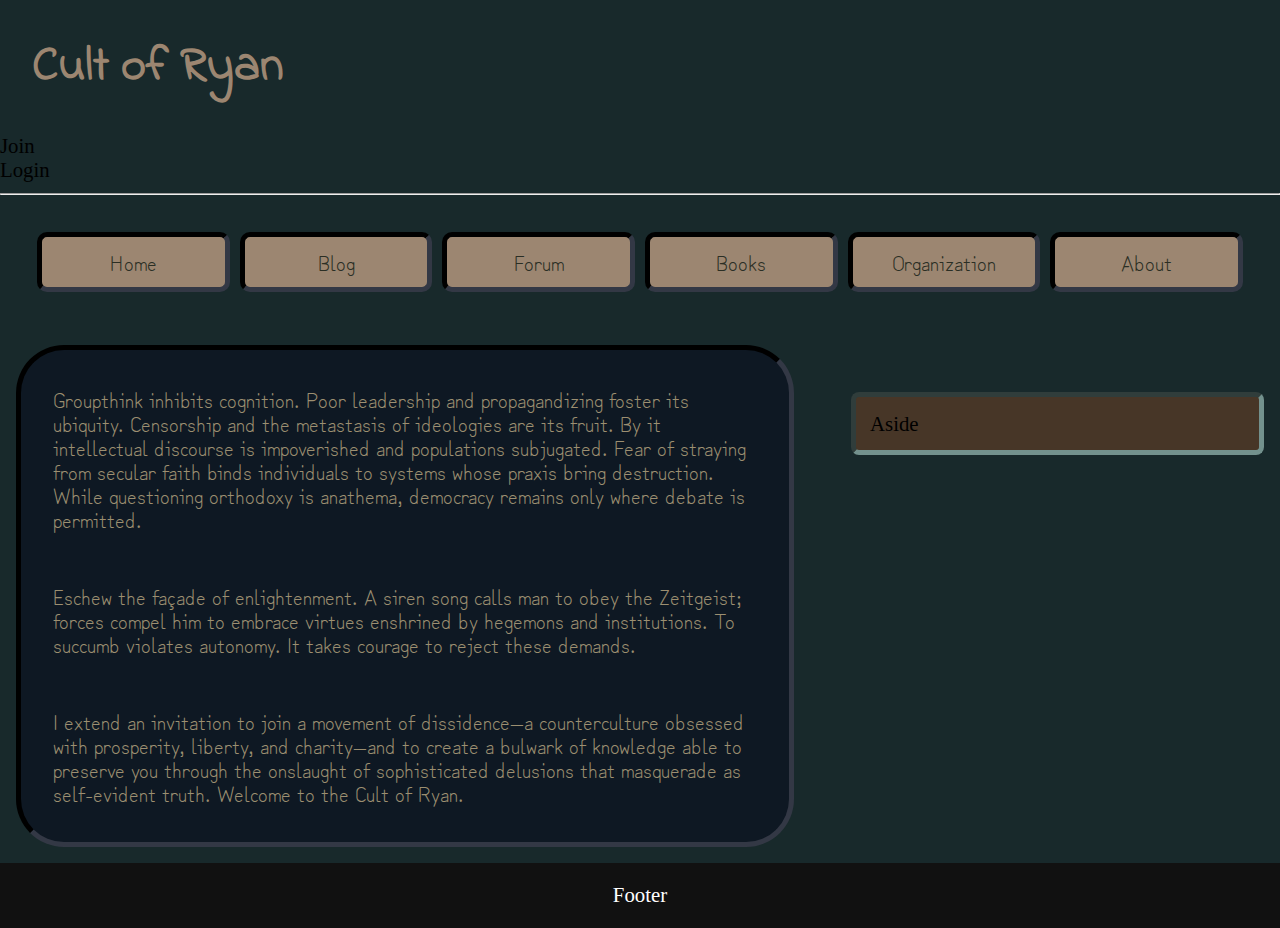
<file: index.html>
<!DOCTYPE html>

<html lang="en">

	<head>
		<meta charset="utf-8" />
		<meta name="author" content="Ryan Spooner" />
		<meta name="description" content="Author Website, BLOG, Forum" />
		<title>Cult of Ryan</title>
		
		<!-- Style Sheets -->
		<link rel="stylesheet" type="text/css" href="css/initial.css" />
	</head>

	<body>
		<header>
			<div class="banner">
				<h1><a href="index.html">Cult of Ryan</a></h1>
				<div id="login_section">
					<div id="join_button" class="login">Join</div>
					<div id="login_button" class="login">Login</div>
				</div>
			</div>
			<hr>
			<nav>
				<ul>
					<li><a href="index.html">Home</a></li>
					<li><a href="pages/blog.html">Blog</a></li>
					<li><a href="forum/index.php">Forum</a></li>
					<li><a href="pages/books.html">Books</a></li>
					<li><a href="pages/organization.html">Organization</a></li>
					<li><a href="pages/about.html">About</a></li>
				</ul>
			</nav>
		</header>

		<main>
			<section>
				<p>
					Groupthink inhibits cognition. Poor leadership and propagandizing foster its ubiquity. Censorship and the metastasis of ideologies are its fruit. By it intellectual discourse is impoverished and populations subjugated. Fear of straying from secular faith binds individuals to systems whose praxis bring destruction. While questioning orthodoxy is anathema, democracy remains only where debate is permitted.       
				</p>

				<p>
					Eschew the fa&ccedil;ade of enlightenment. A siren song calls man to obey the Zeitgeist; forces compel him to embrace virtues enshrined by hegemons and institutions. To succumb violates autonomy. It takes courage to reject these demands.
				</p>

				<p>
					I extend an invitation to join a movement of dissidence&#8212;a counterculture obsessed with prosperity, liberty, and charity&#8212;and to create a bulwark of knowledge able to preserve you through the onslaught of sophisticated delusions that masquerade as self-evident truth. Welcome to the Cult of Ryan.
				</p>
			</section>

			<aside>
				<h2></h2>
				<p>Aside</p>
			</aside>
		</main>

		<footer>
			<p>Footer</p>
		</footer>
	</body>
</html>
</file>
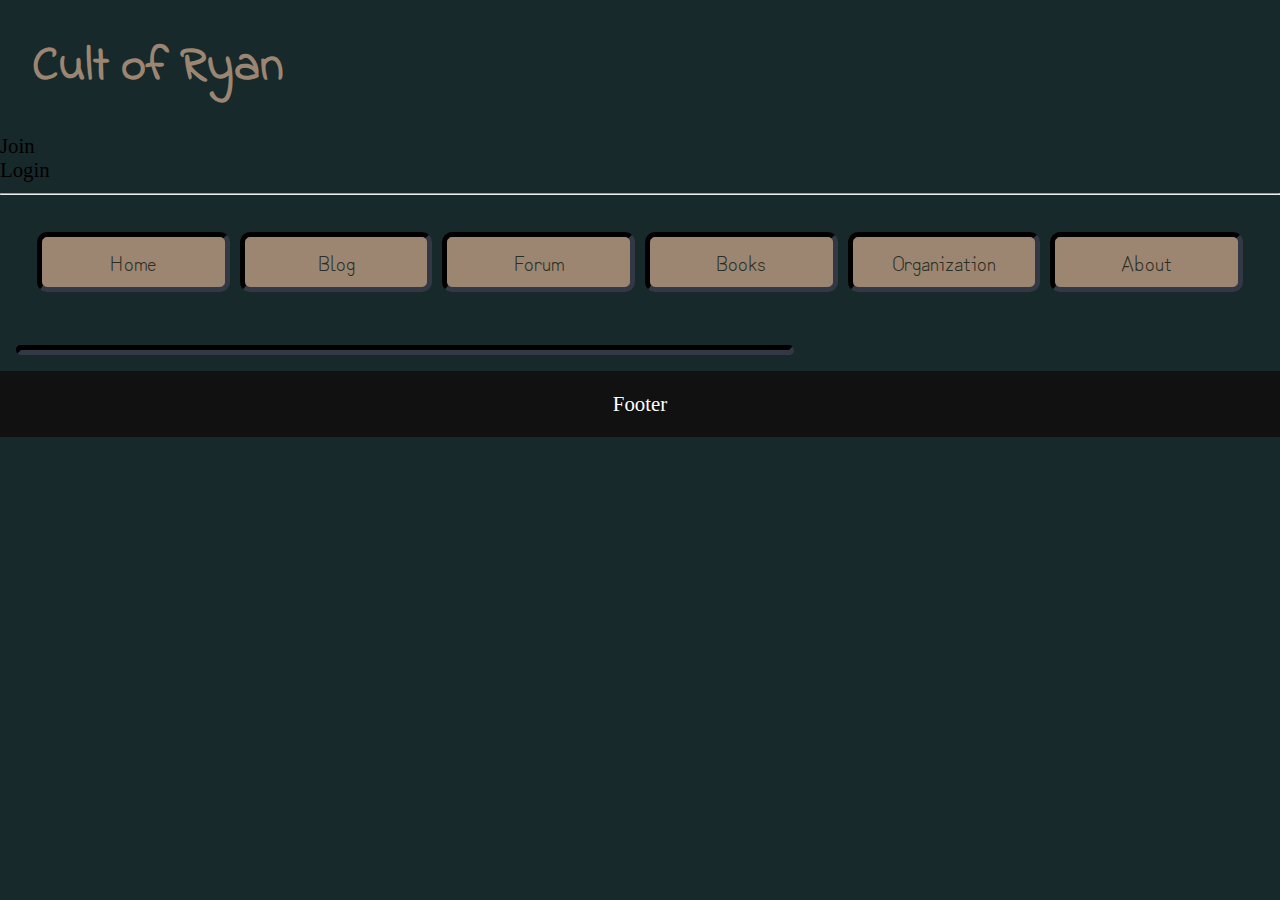
<file: pages/about.html>
<!DOCTYPE html>

<html lang="en">

	<head>
		<meta charset="utf-8" />
		<meta name="author" content="Ryan Spooner" />
		<meta name="description" content="Author Website, BLOG, Forum" />
		<title>Cult of Ryan - About</title>
		
		<!-- Style Sheets -->
		<link rel="stylesheet" type="text/css" href="../css/initial.css" />
	</head>

	<body>
		<header>
			<div class="banner">
				<h1><a href="../index.html">Cult of Ryan</a></h1>
				<div id="login_section">
					<div id="join_button" class="login">Join</div>
					<div id="login_button" class="login">Login</div>
				</div>
			</div>
			<hr>
			<nav>
				<ul>
					<li><a href="../index.html">Home</a></li>
					<li><a href="blog.html">Blog</a></li>
					<li><a href="../forum/index.php">Forum</a></li>
					<li><a href="books.html">Books</a></li>
					<li><a href="organization.html">Organization</a></li>
					<li><a href="about.html">About</a></li>
				</ul>
			</nav>
		</header>

		<main>
			<section>
			</section>
		</main>

		<footer>
			<p>Footer</p>
		</footer>
	</body>
</html>
</file>
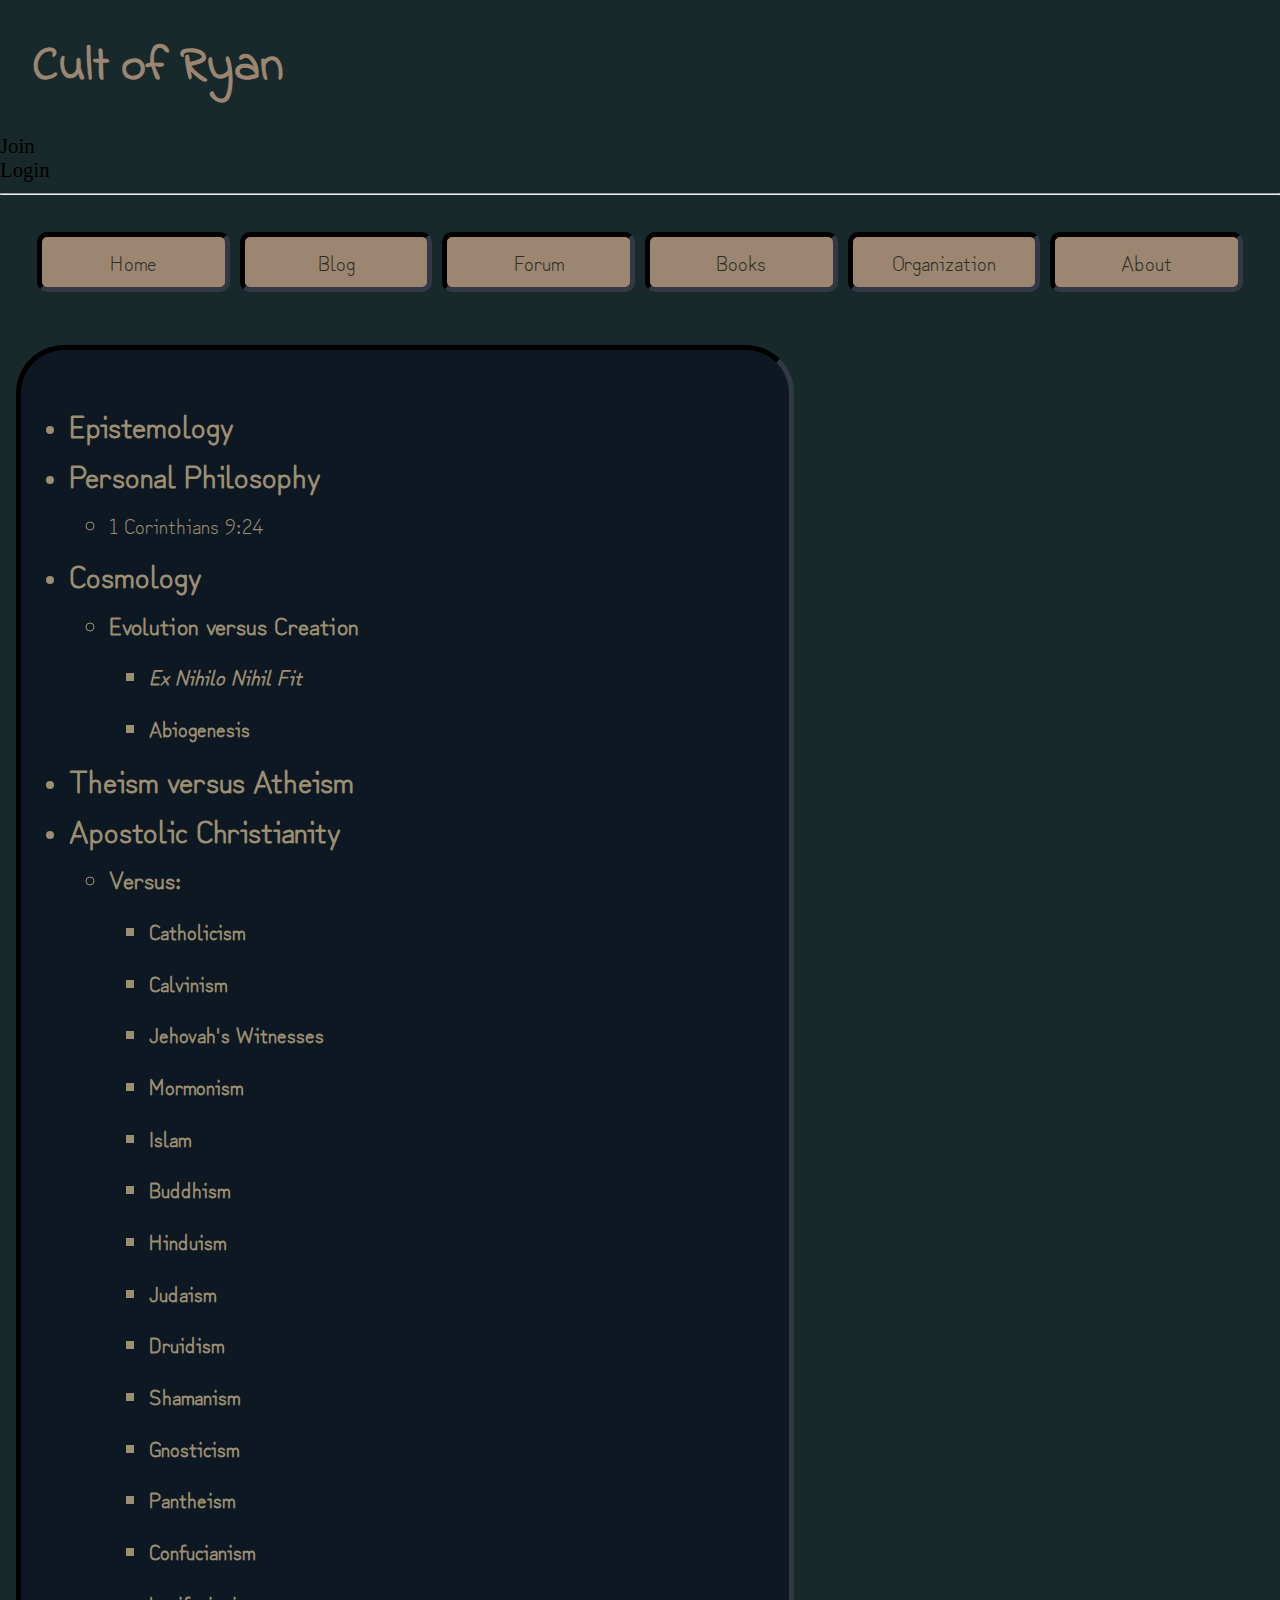
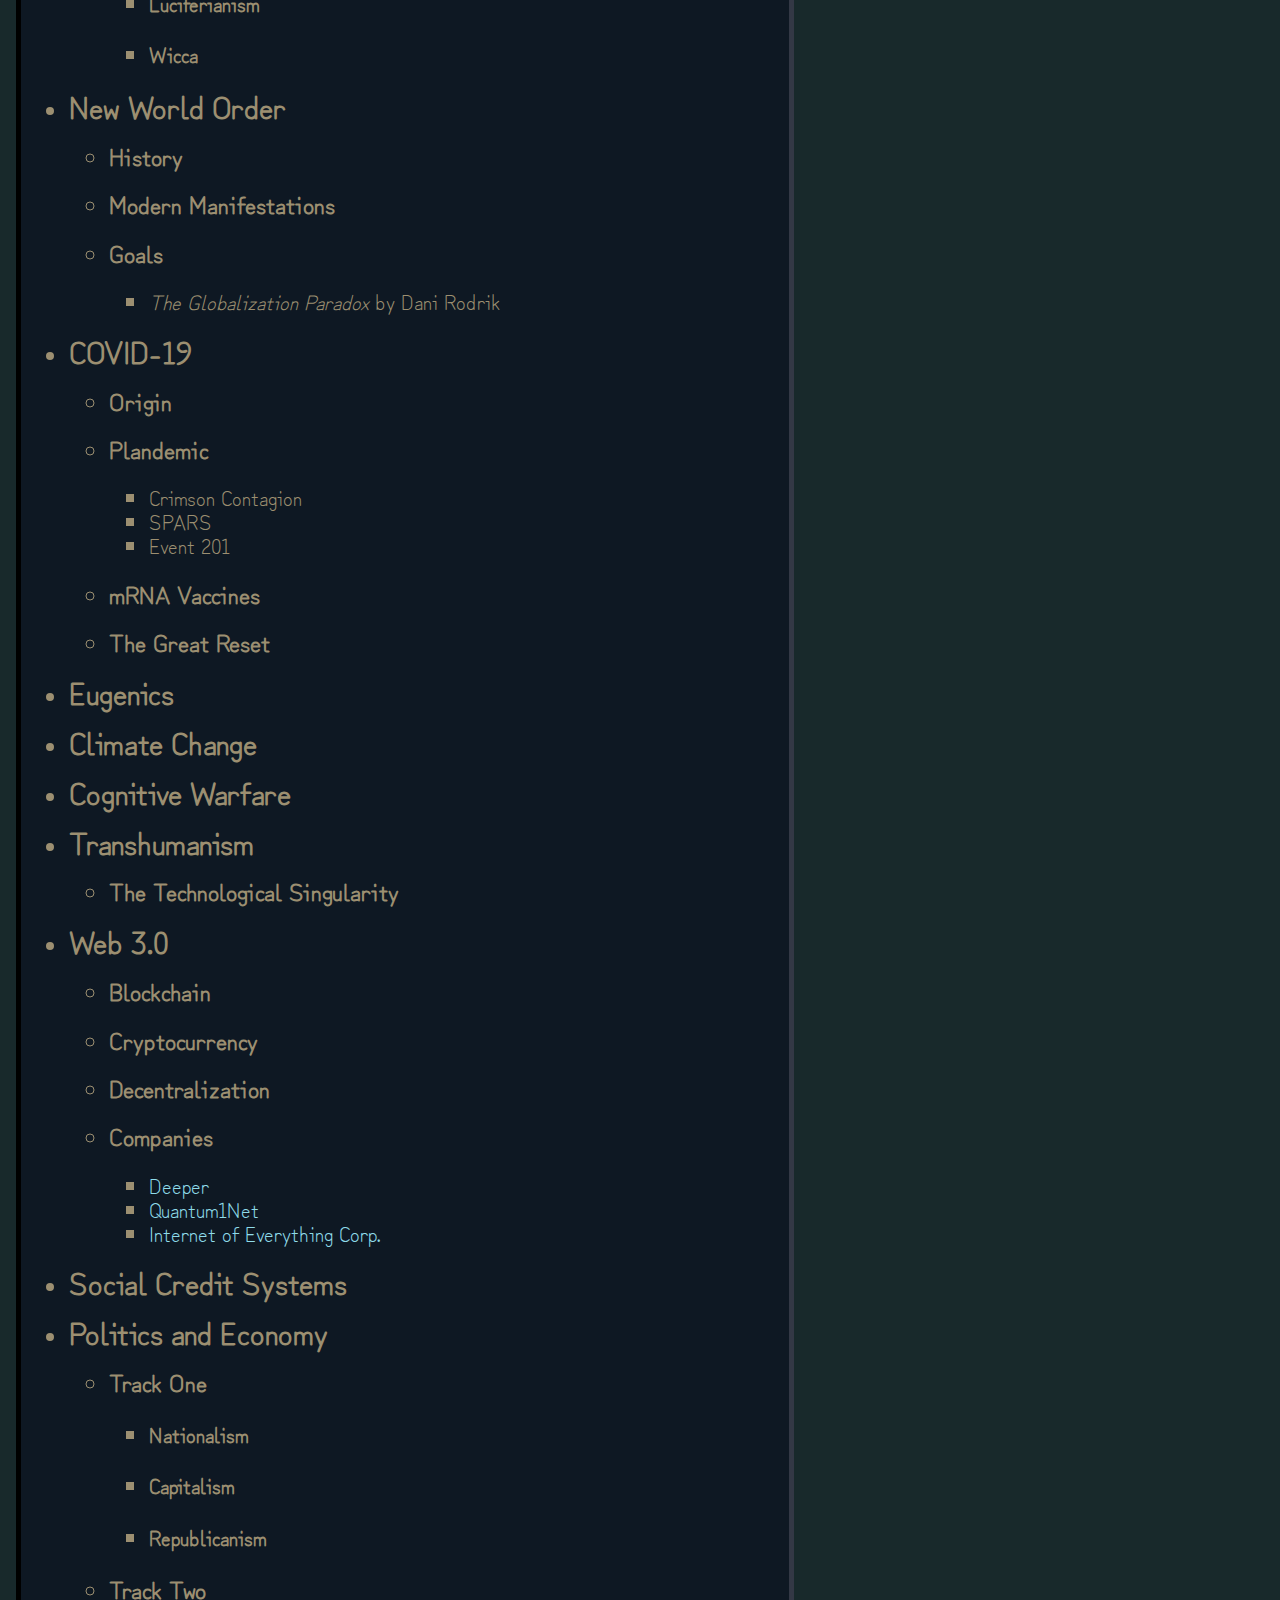
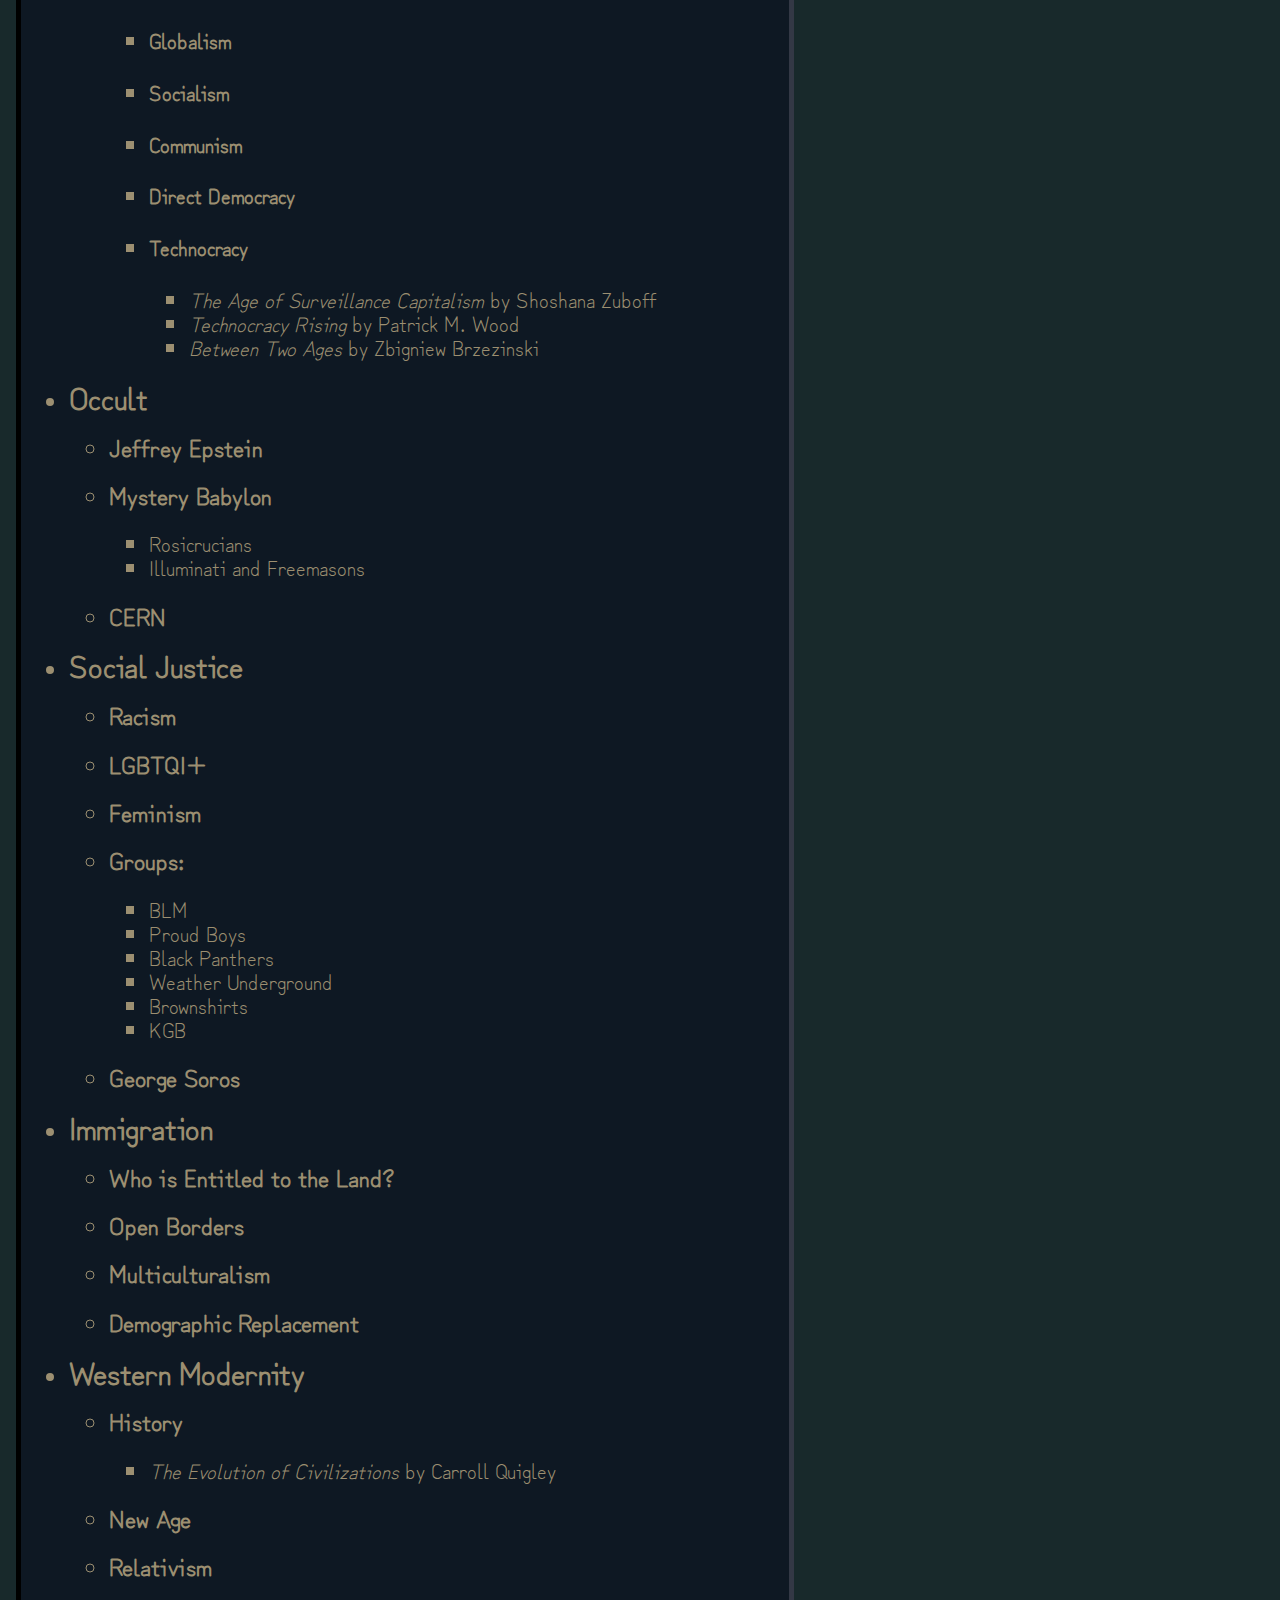
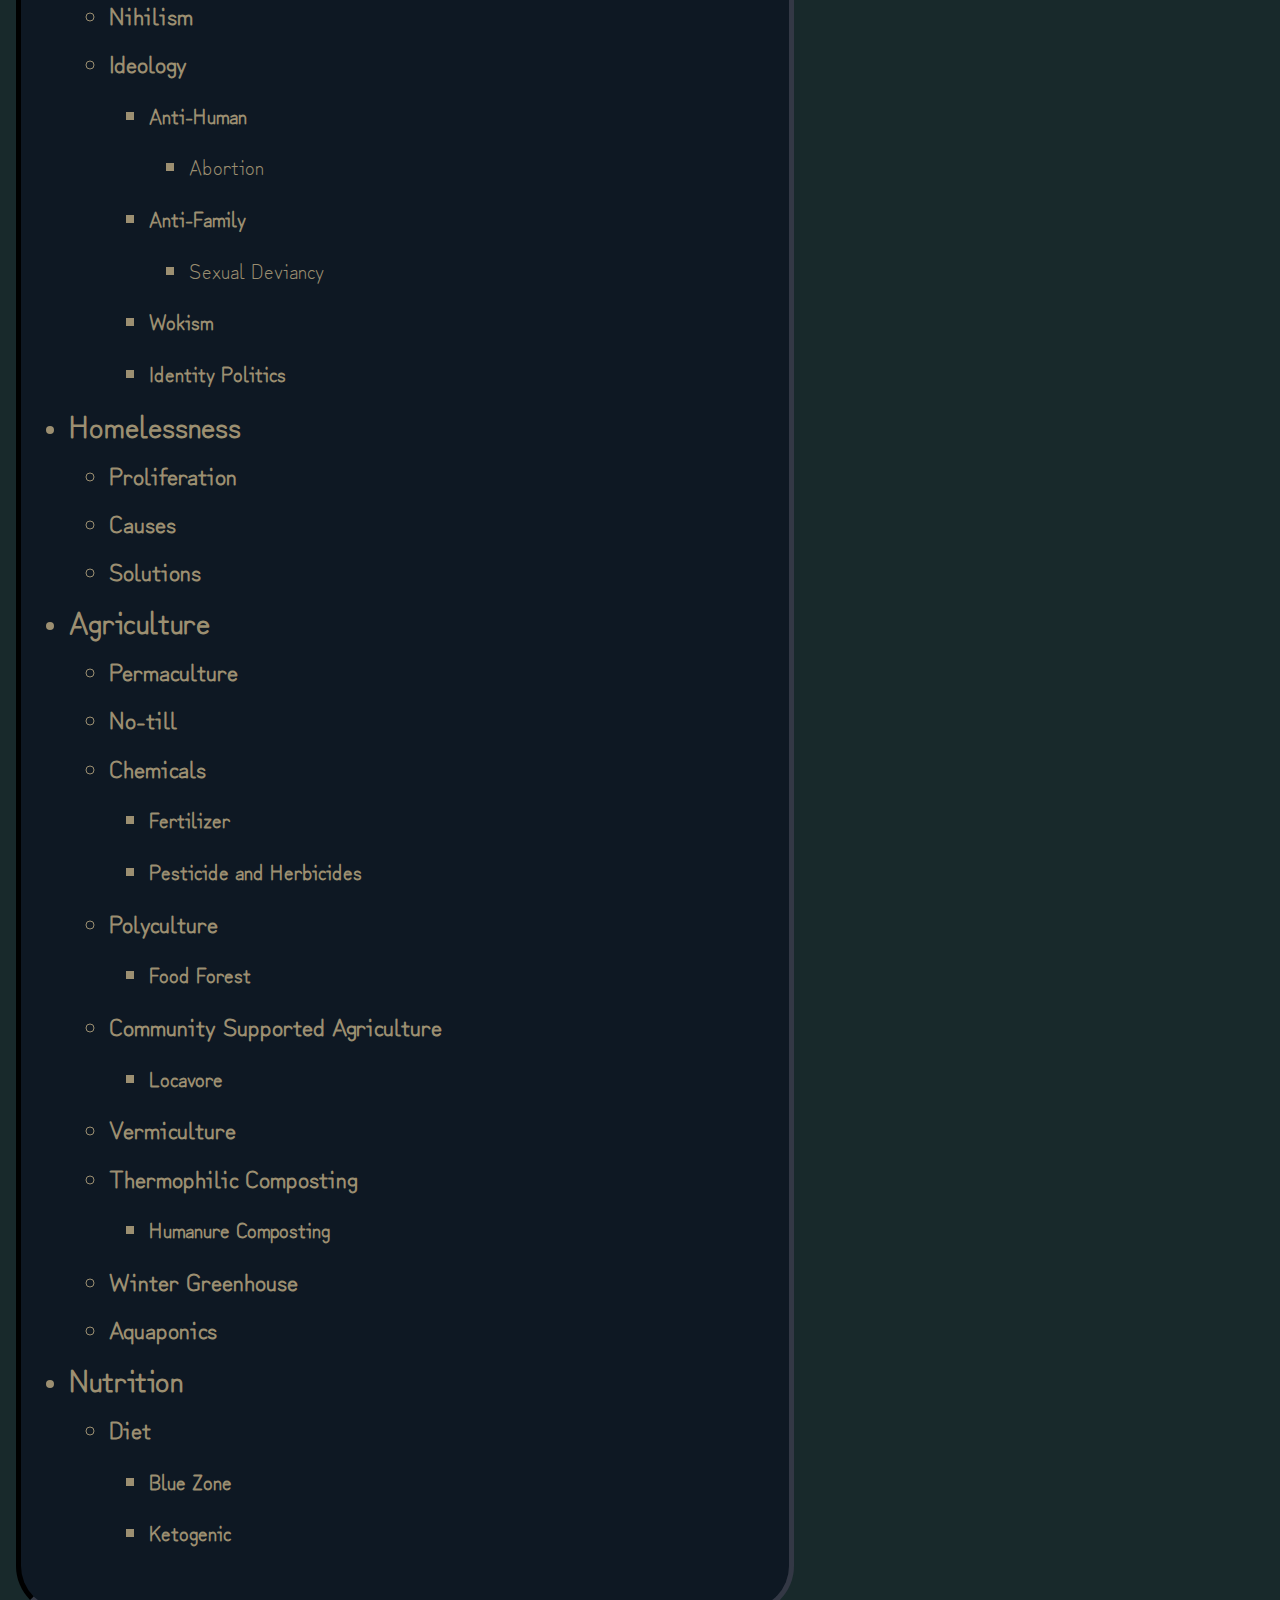
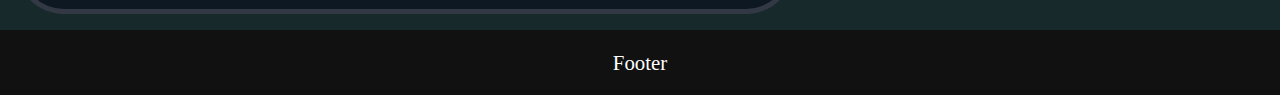
<file: pages/blog.html>
<!DOCTYPE html>

<html lang="en">

	<head>
		<meta charset="utf-8" />
		<meta name="author" content="Ryan Spooner" />
		<meta name="description" content="Author Website, BLOG, Forum" />
		<title>Cult of Ryan - Blog</title>
		
		<!-- Style Sheets -->
		<link rel="stylesheet" type="text/css" href="../css/initial.css" />
	</head>

	<body>
		<header>
			<div class="banner">
				<h1><a href="../index.html">Cult of Ryan</a></h1>
				<div id="login_section">
					<div id="join_button" class="login">Join</div>
					<div id="login_button" class="login">Login</div>
				</div>
			</div>
			<hr>
			<nav>
				<ul>
					<li><a href="../index.html">Home</a></li>
					<li><a href="blog.html">Blog</a></li>
					<li><a href="../forum/index.php">Forum</a></li>
					<li><a href="books.html">Books</a></li>
					<li><a href="organization.html">Organization</a></li>
					<li><a href="about.html">About</a></li>
				</ul>
			</nav>
		</header>

		<main>
			<section>
				<ul class="content">
					<li><h2>Epistemology</h2></li>
					<li><h2>Personal Philosophy</h2>
						<ul>
							<li>1 Corinthians 9:24</li>
						</ul>
					</li>
					<li><h2>Cosmology</h2>
						<ul>
							<li><h3>Evolution versus Creation</h3>
								<ul>
									<li><h4><em>Ex Nihilo Nihil Fit</em></h4></li>
									<li><h4>Abiogenesis</h4></li>
								</ul>
							</li>
						</ul>
					</li>
					<li><h2>Theism versus Atheism</h2></li>
					<li><h2>Apostolic Christianity</h2>
						<ul>
							<li><h3>Versus:</h3>
								<ul>
									<li><h4>Catholicism</h4></li>
									<li><h4>Calvinism</h4></li>
									<li><h4>Jehovah's Witnesses</h4></li>
									<li><h4>Mormonism</h4></li>
									<li><h4>Islam</h4></li>
									<li><h4>Buddhism</h4></li>
									<li><h4>Hinduism</h4></li>
									<li><h4>Judaism</h4></li>
									<li><h4>Druidism</h4></li>
									<li><h4>Shamanism</h4></li>
									<li><h4>Gnosticism</h4></li>
									<li><h4>Pantheism</h4></li>
									<li><h4>Confucianism</h4></li>
									<li><h4>Luciferianism</h4></li>
									<li><h4>Wicca</h4></li>
								</ul>
							</li>
						</ul>
					</li>
					<li><h2>New World Order</h2>
						<ul>
							<li><h3>History</h3></li>
							<li><h3>Modern Manifestations</h3></li>
							<li><h3>Goals</h3>
								<ul>
									<li><cite>The Globalization Paradox</cite> by Dani Rodrik</li>
								</ul>
							</li>
							
						</ul>
					</li>
					<li><h2>COVID-19</h2>
						<ul>
							<li><h3>Origin</h3></li>
							<li><h3>Plandemic</h3>
								<ul>
									<li>Crimson Contagion</li>
									<li>SPARS</li>
									<li>Event 201</li>
								</ul>
							</li>
							<li><h3>mRNA Vaccines</h3></li>
							<li><h3>The Great Reset</h3></li>
						</ul>
					</li>
					<li><h2>Eugenics</h2></li>
					<li><h2>Climate Change</h2></li>
					<li><h2>Cognitive Warfare</h2></li>
					<li><h2>Transhumanism</h2>
						<ul>
							<li><h3>The Technological Singularity</h3></li>
						</ul>
					</li>
					<li><h2>Web 3.0</h2>
						<ul>
							<li><h3>Blockchain</h3></li>
							<li><h3>Cryptocurrency</h3></li>
							<li><h3>Decentralization</h3></li>
							<li><h3>Companies</h3>
								<ul>
									<li><a href="https://www.deeper.network/index">Deeper</a></li>
									<li><a href="https://quantum1net.com/">Quantum1Net</a></li>
									<li><a href="https://ioecorp.com/">Internet of Everything Corp.</a></li>
								</ul>
							</li>
						</ul>
					</li>
					<li><h2>Social Credit Systems</h2></li>
					<li><h2>Politics and Economy</h2>
						<ul>
							<li><h3>Track One</h3>
								<ul>
									<li><h4>Nationalism</h4></li>
									<li><h4>Capitalism</h4></li>
									<li><h4>Republicanism</h4></li>
								</ul>
							</li>
							<li><h3>Track Two</h3>
								<ul>
									<li><h4>Globalism</h4></li>
									<li><h4>Socialism</h4></li>
									<li><h4>Communism</h4></li>
									<li><h4>Direct Democracy</h4></li>
									<li><h4>Technocracy</h4>
										<ul>
											<li><cite>The Age of Surveillance Capitalism</cite> by Shoshana Zuboff</li>
											<li><cite>Technocracy Rising</cite> by Patrick M. Wood</li>
											<li><cite>Between Two Ages</cite> by Zbigniew Brzezinski</li>
										</ul>
									</li>
								</ul>
							</li>
						</ul>
					</li>
					<li><h2>Occult</h2>
						<ul>
							<li><h3>Jeffrey Epstein</h3></li>
							<li><h3>Mystery Babylon</h3>
								<ul>
									<li>Rosicrucians</li>
									<li>Illuminati and Freemasons</li>
								</ul>
							</li>
							<li><h3>CERN</h3></li>
						</ul>
					</li>
					<li><h2>Social Justice</h2>
						<ul>
							<li><h3>Racism</h3></li>
							<li><h3>LGBTQI+</h3></li>
							<li><h3>Feminism</h3></li>
							<li><h3>Groups:</h3>
								<ul>
									<li>BLM</li>
									<li>Proud Boys</li>
									<li>Black Panthers</li>
									<li>Weather Underground</li>
									<li>Brownshirts</li>
									<li>KGB</li>
								</ul>
							</li>
							<li><h3>George Soros</h3></li>
						</ul>
					</li>
					<li><h2>Immigration</h2>
						<ul>
							<li><h3>Who is Entitled to the Land?</h3></li>
							<li><h3>Open Borders</h3></li>
							<li><h3>Multiculturalism</h3></li>
							<li><h3>Demographic Replacement</h3></li>
						</ul>
					</li>
					<li><h2>Western Modernity</h2>
						<ul>
							<li><h3>History</h3>
								<ul>
									<li><cite>The Evolution of Civilizations</cite> by Carroll Quigley</li>
								</ul>
							</li>
							<li><h3>New Age</h3></li>
							<li><h3>Relativism</h3></li>
							<li><h3>Nihilism</h3></li>
							<li><h3>Ideology</h3>
								<ul>
									<li><h4>Anti-Human</h3>
										<ul>
											<li>Abortion</li>
										</ul>
									</li>
									<li><h4>Anti-Family</h4>
										<ul>
											<li>Sexual Deviancy</li>
										</ul>
									</li>
									<li><h4>Wokism</h4></li>
									<li><h4>Identity Politics</h4></li>
								</ul>
							</li>
						</ul>
					</li>
					<li><h2>Homelessness</h2>
						<ul>
							<li><h3>Proliferation</h3></li>
							<li><h3>Causes</h3></li>
							<li><h3>Solutions</h3></li>
						</ul>
					</li>
					<li><h2>Agriculture</h2>
						<ul>
							<li><h3>Permaculture</h3></li>
							<li><h3>No-till</h3></li>
							<li><h3>Chemicals</h3>
								<ul>
									<li><h4>Fertilizer</h4></li>
									<li><h4>Pesticide and Herbicides</h4></li>
								</ul>
							</li>
							<li><h3>Polyculture</h3>
								<ul>
									<li><h4>Food Forest</h4></li>
								</ul>
							</li>
							<li><h3>Community Supported Agriculture</h3>
								<ul>
									<li><h4>Locavore</h4></li>
								</ul>
							</li>
							<li><h3>Vermiculture</h3></li>
							<li><h3>Thermophilic Composting</h3>
								<ul>
									<li><h4>Humanure Composting</h4></li>
								</ul>
							</li>
							<li><h3>Winter Greenhouse</h3></li>
							<li><h3>Aquaponics</h3></li>
						</ul>
					</li>
					<li><h2>Nutrition</h2>
						<ul>
							<li><h3>Diet</h3>
								<ul>
									<li><h4>Blue Zone</h4></li>
									<li><h4>Ketogenic</h4></li>
								</ul>
							</li>
						</ul>
					</li>
				</ul>
			</section>
		</main>

		<footer>
			<p>Footer</p>
		</footer>
	</body>
</html>
</file>
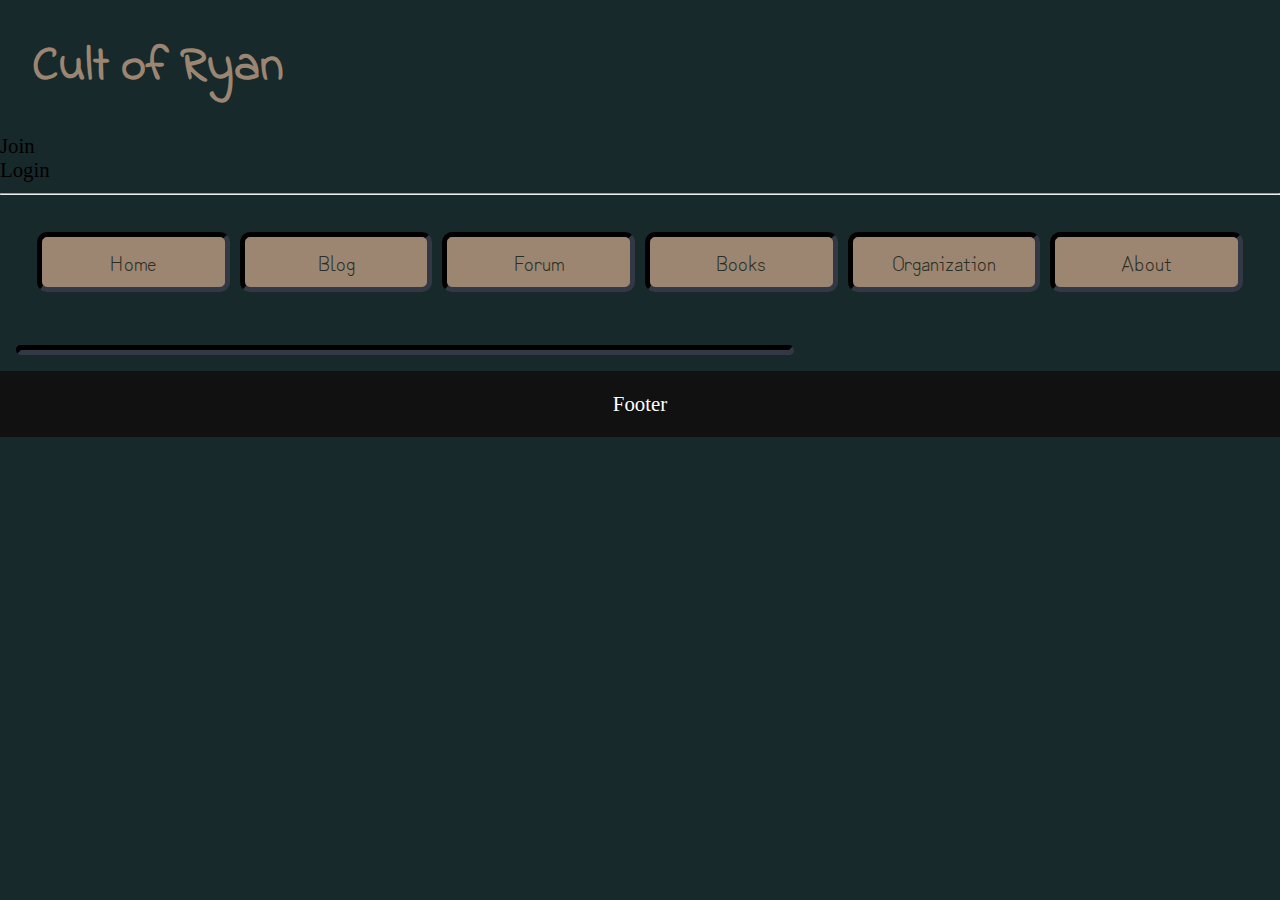
<file: pages/books.html>
<!DOCTYPE html>

<html lang="en">

	<head>
		<meta charset="utf-8" />
		<meta name="author" content="Ryan Spooner" />
		<meta name="description" content="Author Website, BLOG, Forum" />
		<title>Cult of Ryan - Books</title>
		
		<!-- Style Sheets -->
		<link rel="stylesheet" type="text/css" href="../css/initial.css" />
	</head>

	<body>
		<header>
			<div class="banner">
				<h1><a href="../index.html">Cult of Ryan</a></h1>
				<div id="login_section">
					<div id="join_button" class="login">Join</div>
					<div id="login_button" class="login">Login</div>
				</div>
			</div>
			<hr>
			<nav>
				<ul>
					<li><a href="../index.html">Home</a></li>
					<li><a href="blog.html">Blog</a></li>
					<li><a href="../forum/index.php">Forum</a></li>
					<li><a href="books.html">Books</a></li>
					<li><a href="organization.html">Organization</a></li>
					<li><a href="about.html">About</a></li>
				</ul>
			</nav>
		</header>

		<main>
			<section>
			</section>
		</main>

		<footer>
			<p>Footer</p>
		</footer>
	</body>
</html>
</file>
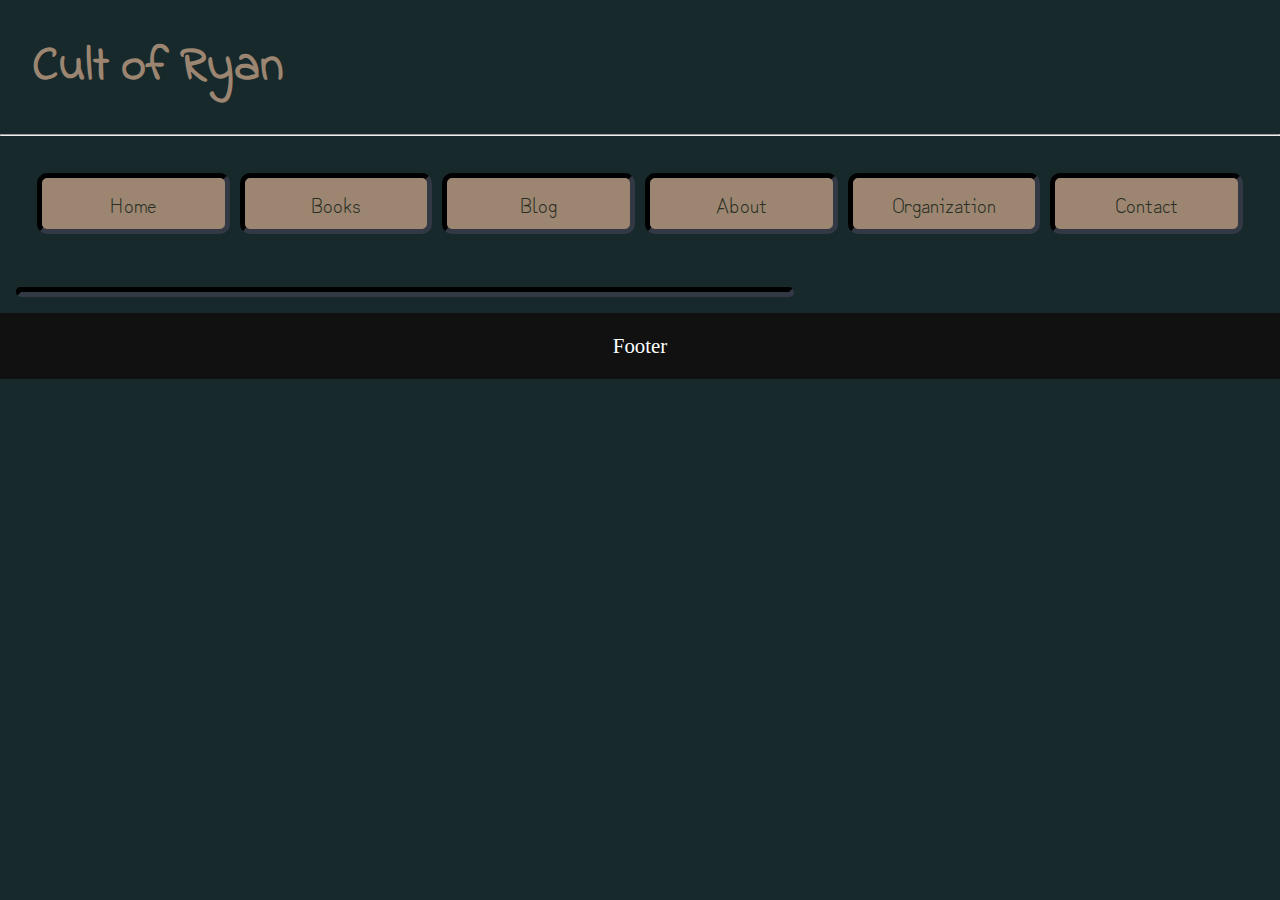
<file: pages/contact.html>
<!DOCTYPE html>

<html lang="en">

	<head>
		<meta charset="utf-8" />
		<meta name="author" content="Ryan Spooner" />
		<meta name="description" content="Author Website, BLOG" />
		<title>Cult of Ryan</title>
		
		<!-- Style Sheets -->
		<link rel="stylesheet" type="text/css" href="../css/initial.css" />
	</head>

	<body>
		<header>
			<h1>Cult of Ryan</h1>
			<hr>
			<nav>
				<ul>
					<li><a href="../index.html">Home</a></li>
					<li><a href="books.html">Books</a></li>
					<li><a href="blog.html">Blog</a></li>
					<li><a href="about.html">About</a></li>
					<li><a href="organization.html">Organization</a></li>
					<li><a href="contact.html">Contact</a></li>
				</ul>
			</nav>
		</header>

		<main>
			<section>
			</section>
		</main>

		<footer>
			<p>Footer</p>
		</footer>
	</body>
</html>
</file>
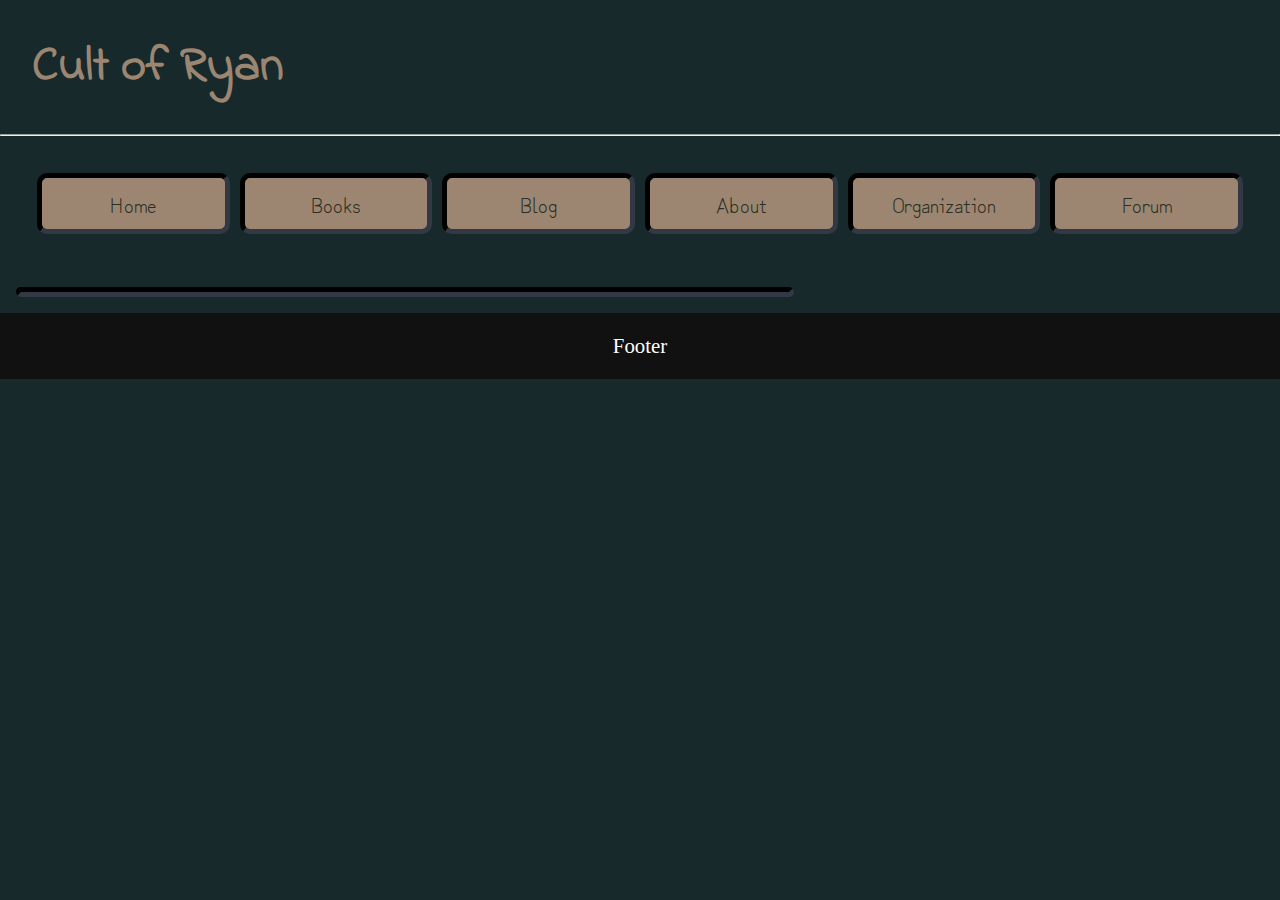
<file: pages/forum.html>
<!DOCTYPE html>

<html lang="en">

	<head>
		<meta charset="utf-8" />
		<meta name="author" content="Ryan Spooner" />
		<meta name="description" content="Author Website, BLOG" />
		<title>Cult of Ryan</title>
		
		<!-- Style Sheets -->
		<link rel="stylesheet" type="text/css" href="../css/initial.css" />
	</head>

	<body>
		<header>
			<h1><a href="../index.html">Cult of Ryan</a></h1>
			<hr>
			<nav>
				<ul>
					<li><a href="../index.html">Home</a></li>
					<li><a href="books.html">Books</a></li>
					<li><a href="blog.html">Blog</a></li>
					<li><a href="about.html">About</a></li>
					<li><a href="organization.html">Organization</a></li>
					<li><a href="forum.html">Forum</a></li>
				</ul>
			</nav>
		</header>

		<main>
			<section>
			</section>
		</main>

		<footer>
			<p>Footer</p>
		</footer>
	</body>
</html>
</file>
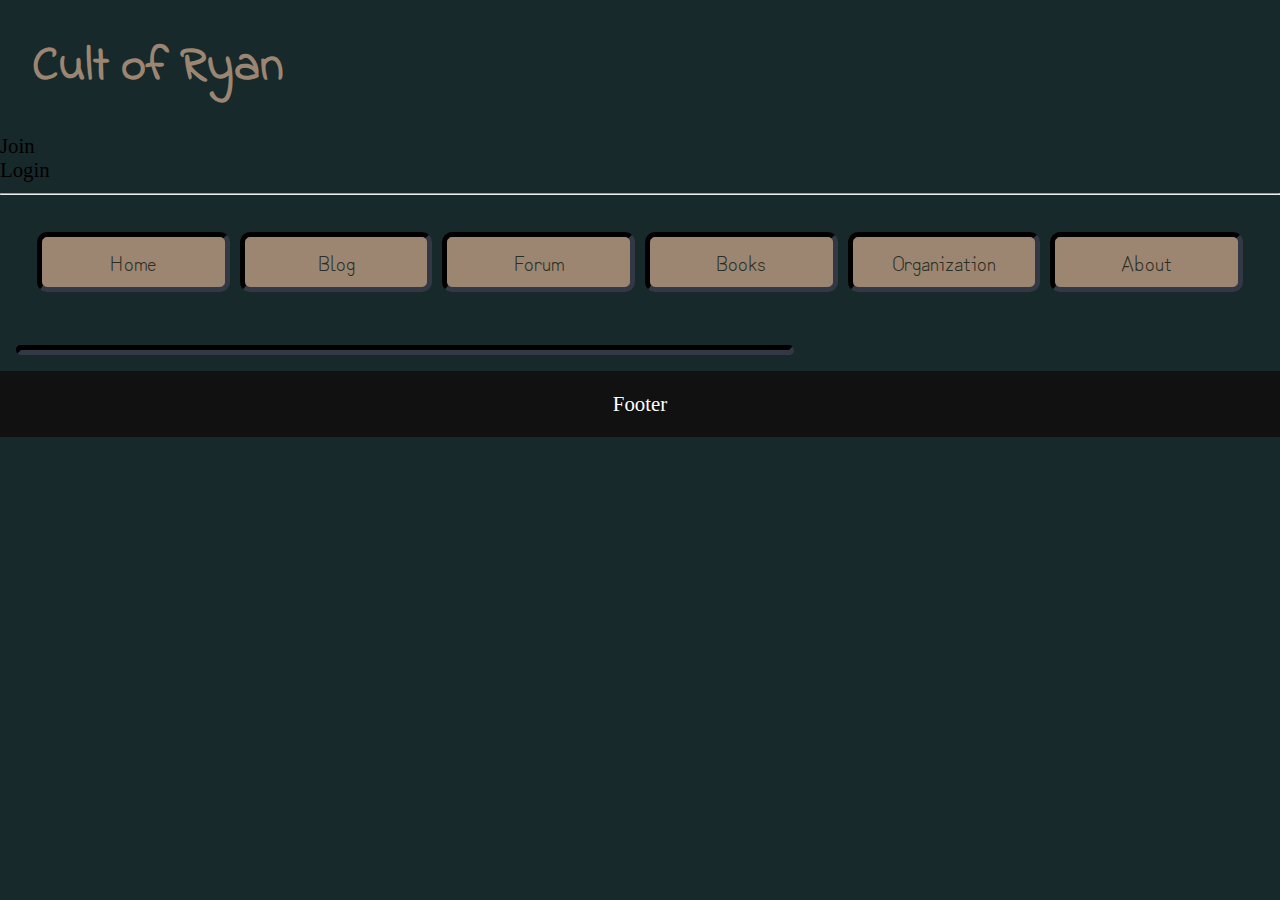
<file: pages/organization.html>
<!DOCTYPE html>

<html lang="en">

	<head>
		<meta charset="utf-8" />
		<meta name="author" content="Ryan Spooner" />
		<meta name="description" content="Author Website, BLOG, Forum" />
		<title>Cult of Ryan - Organization</title>
		
		<!-- Style Sheets -->
		<link rel="stylesheet" type="text/css" href="../css/initial.css" />
	</head>

	<body>
		<header>
			<div class="banner">
				<h1><a href="../index.html">Cult of Ryan</a></h1>
				<div id="login_section">
					<div id="join_button" class="login">Join</div>
					<div id="login_button" class="login">Login</div>
				</div>
			</div>
			<hr>
			<nav>
				<ul>
					<li><a href="../index.html">Home</a></li>
					<li><a href="blog.html">Blog</a></li>
					<li><a href="../forum/index.php">Forum</a></li>
					<li><a href="books.html">Books</a></li>
					<li><a href="organization.html">Organization</a></li>
					<li><a href="about.html">About</a></li>
				</ul>
			</nav>
		</header>

		<main>
			<section>
			</section>
		</main>

		<footer>
			<p>Footer</p>
		</footer>
	</body>
</html>
</file>
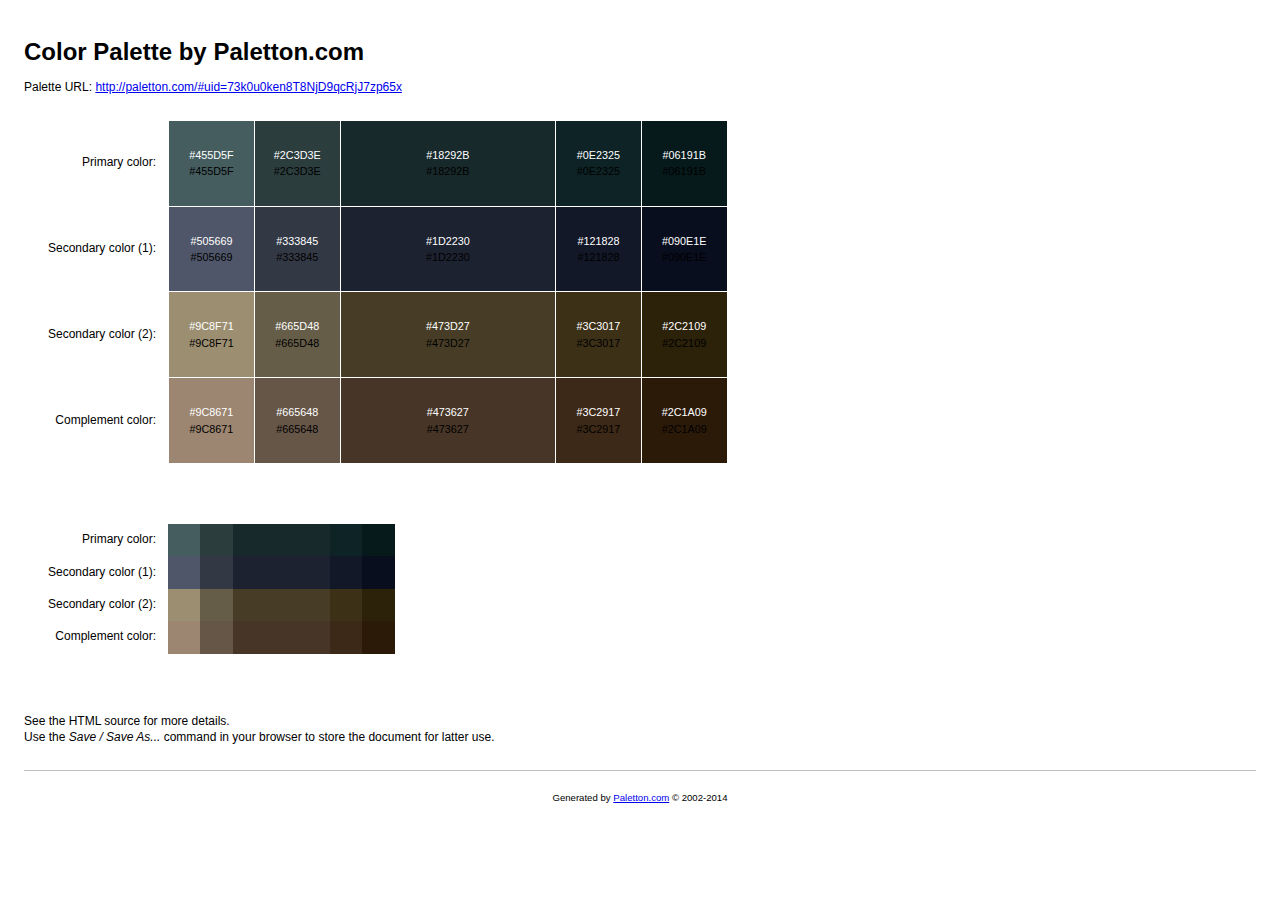
<file: palette/color_palette_html.html>
<!DOCTYPE html>
<!-- saved from url=(0037)https://paletton.com/export/index.php -->
<html><head><meta http-equiv="Content-Type" content="text/html; charset=UTF-8">
	
	<title>Color palette by Paletton.com</title>
	<meta name="generator" content="Paletton.com">

<style type="text/css">

/* Palette color codes */
/* Feel free to copy&paste color codes to your application */

.primary-1 { background-color: #455D5F }
.primary-2 { background-color: #2C3D3E }
.primary-0 { background-color: #18292B }
.primary-3 { background-color: #0E2325 }
.primary-4 { background-color: #06191B }

.secondary-1-1 { background-color: #505669 }
.secondary-1-2 { background-color: #333845 }
.secondary-1-0 { background-color: #1D2230 }
.secondary-1-3 { background-color: #121828 }
.secondary-1-4 { background-color: #090E1E }

.secondary-2-1 { background-color: #9C8F71 }
.secondary-2-2 { background-color: #665D48 }
.secondary-2-0 { background-color: #473D27 }
.secondary-2-3 { background-color: #3C3017 }
.secondary-2-4 { background-color: #2C2109 }

.complement-1 { background-color: #9C8671 }
.complement-2 { background-color: #665648 }
.complement-0 { background-color: #473627 }
.complement-3 { background-color: #3C2917 }
.complement-4 { background-color: #2C1A09 }

/* end */


body {
	margin:0; padding: 2em;
	background: #fff;
	color: #000;
	font: 12px/1.33 "Segoe UI", "Helvetica Neue", Helvetica, sans-serif;
	text-align:left;
	}
h1 {
	margin: 0.5em 0;
	font-size: 200%;
	}
p {
	margin: 0.5em 0;
	}

.color-table {
	margin: 2em 2em 5em;
	border-collapse:collapse;
	border:none;
	border-spacing:0;
	font-size:100%;
	}
.color-table th {
	padding: 0 1em 0 0;
	text-align: right;
	vertical-align: middle;
	font-size: 100%;
	font-weight: normal;
	border: none;
	}
.color-table td.sample {
	width:6em; height:6em;
	padding: 10px;
	text-align:center;
	vertical-align:middle;
	font-size:90%;
	border: 1px solid white;
	white-space:nowrap;
	}
.color-table td.sample-0 {
	width:18em;
	}
.color-table.small td.sample {
	width:3em; height:3em;
	padding:0;
	border:none;
	}
.color-table.small td.sample-0 {
	width:9em;
	}
.color-table .white { margin-bottom:0.2em; color:white }
.color-table .black { margin-top:0.2em; color:black }

hr {
	margin: 2em 0 1em 0;
	border:none;
	border-bottom:1px solid silver;
	}
#footer {
	padding:1em;
	text-align:center;
	font-size:80%;
	}

</style>

<style type="text/css">/* Copyright 2014-present Evernote Corporation. All rights reserved. */
@keyframes caretBlink {
    from { opacity: 1.0; }
    to { opacity: 0.0; }
}

@keyframes rotateSpinner {
    from {
        transform:rotate(0deg);
    }
    to {
        transform:rotate(360deg);
    }
}

#text-tool-caret {
    animation-name: caretBlink;  
    animation-iteration-count: infinite;  
    animation-timing-function: cubic-bezier(1.0,0,0,1.0);
    animation-duration: 1s; 
}

#en-markup-loading-spinner {
    position: absolute;
    top: calc(50% - 16px);
    left: calc(50% - 16px);
    width: 32px;
    height: 32px;
}

#en-markup-loading-spinner img {
    position: relative;
    top: 0px;
    left: 0px;
    animation-name: rotateSpinner;
    animation-duration: 0.6s;
    animation-iteration-count: infinite;
    animation-timing-function: linear;
}
</style><style type="text/css">/* Copyright 2014-present Evernote Corporation. All rights reserved. */
.skitchToastBoxContainer {
    position: absolute;
    width: 100%;
    text-align: center;
    top: 30px;
    -webkit-user-select: none;
    -moz-user-select: none;
    pointer-events: none;
}

.skitchToastBox {
    width: 200px;
    height: 16px;
    padding: 12px;
    background-color: rgba(47, 55, 61, 0.95);
    border-radius: 4px;
    color: white;
    cursor: default;
    font-size: 10pt;
    text-shadow: 1px 1px 2px rgba(0, 0, 0, 0.32);
    font-family: 'Soleil', Helvetica, Arial, sans-serif;
    border: 2px rgba(255, 255, 255, 0.38) solid;
}

.lang-zh-cn .skitchToastBox {
    font-family: '微软雅黑', 'Microsoft YaHei', SimSun,
        '&#x30E1;&#x30A4;&#x30EA;&#x30AA;', Meiryo, 'MS PGothic', 'Soleil',
        Helvetica, Arial, sans-serif;
}

.lang-ja-jp .skitchToastBox {
    font-family: '&#x30E1;&#x30A4;&#x30EA;&#x30AA;', Meiryo, 'MS PGothic',
        '微软雅黑', 'Microsoft YaHei', SimSun, 'Soleil', Helvetica, Arial,
        sans-serif;
}

.skitchToast {
    padding-left: 20px;
    padding-right: 20px;
    display: inline-block;
    height: 10px;
    color: #f1f5f8;
    text-align: center;
}

.skitchVisible {
    /* Don't remove this class it's a hack used by the Evernote Clipper */
}
</style><style type="text/css">/* Copyright 2014-present Evernote Corporation. All rights reserved. */

@font-face {
	font-family: 'Soleil';
	src: url([data-uri]);
	font-weight: normal;
	font-style: normal;
}
</style><style type="text/css">/* Copyright 2019-present Evernote Corporation. All rights reserved. */

#en-markup-disabled {
    position: fixed;
    z-index: 9999;
    width: 100%;
    height: 100%;
    top: 0px;
    left: 0px;
    cursor: default;
    -webkit-user-select: none;
}

#en-markup-alert-container {
    position: absolute;
    z-index: 9999;
    width: 450px;
    left: calc(50% - 225px);
    top: calc(50% - 85px);
    background-color: white;
    box-shadow: 0 2px 7px 1px rgba(0,0,0,0.35);
    -webkit-user-select: none;
}

#en-markup-alert-container .cell-1 {
    position: relative;
    height: 110px;
    width: 105px;
    float: left;
    text-align: center;
    background-image: url([data-uri]);
    background-position: 65% 50%;
    background-repeat: no-repeat;
}

#en-markup-alert-container .cell-2 {
    position: relative;
    float: left;
    width: 345px;
    margin-top: 29px;
    margin-bottom: 20px;
}

#en-markup-alert-container .cell-2 .cell-2-title {
    margin-bottom: 5px;
    padding-right: 30px;
    font-size: 12pt;
    font-family: Tahoma, Arial;
}

#en-markup-alert-container .cell-2 .cell-2-message {
    padding-right: 30px;
    font-size: 9.5pt;
    font-family: Tahoma, Arial;
}

#en-markup-alert-container .cell-3 {
    position: relative;
    width: 450px;
    height: 60px;
    float: left;
    background-color: rgb(240,240,240);
}

#en-markup-alert-container .cell-3 button {
    position: absolute;
    top: 12px;
    right: 15px;
    width: 110px;
    height: 36px;
}

#en-markup-alert-container .cell-3 button.alt-button {
    position: absolute;
    top: 12px;
    right: 140px;
    width: 110px;
    height: 36px;
}
</style></head>
<body>

<h1>Color Palette by Paletton.com</h1>
<p>Palette URL: <a href="http://paletton.com/#uid=73k0u0ken8T8NjD9qcRjJ7zp65x">http://paletton.com/#uid=73k0u0ken8T8NjD9qcRjJ7zp65x</a></p>

<table class="color-table">
	<tbody><tr>
		<th>Primary color:</th>
		<td class="sample sample-1 primary-1">
			<div class="white">#455D5F</div>
			<div class="black">#455D5F</div>
		</td>
		<td class="sample sample-2 primary-2">
			<div class="white">#2C3D3E</div>
			<div class="black">#2C3D3E</div>
		</td>
		<td class="sample sample-0 primary-0">
			<div class="white">#18292B</div>
			<div class="black">#18292B</div>
		</td>
		<td class="sample sample-3 primary-3">
			<div class="white">#0E2325</div>
			<div class="black">#0E2325</div>
		</td>
		<td class="sample sample-4 primary-4">
			<div class="white">#06191B</div>
			<div class="black">#06191B</div>
		</td>
	</tr>
	<tr>
		<th>Secondary color (1):</th>
		<td class="sample sample-1 secondary-1-1">
			<div class="white">#505669</div>
			<div class="black">#505669</div>
		</td>
		<td class="sample sample-2 secondary-1-2">
			<div class="white">#333845</div>
			<div class="black">#333845</div>
		</td>
		<td class="sample sample-0 secondary-1-0">
			<div class="white">#1D2230</div>
			<div class="black">#1D2230</div>
		</td>
		<td class="sample sample-3 secondary-1-3">
			<div class="white">#121828</div>
			<div class="black">#121828</div>
		</td>
		<td class="sample sample-4 secondary-1-4">
			<div class="white">#090E1E</div>
			<div class="black">#090E1E</div>
		</td>
	</tr>
	<tr>
		<th>Secondary color (2):</th>
		<td class="sample sample-1 secondary-2-1">
			<div class="white">#9C8F71</div>
			<div class="black">#9C8F71</div>
		</td>
		<td class="sample sample-2 secondary-2-2">
			<div class="white">#665D48</div>
			<div class="black">#665D48</div>
		</td>
		<td class="sample sample-0 secondary-2-0">
			<div class="white">#473D27</div>
			<div class="black">#473D27</div>
		</td>
		<td class="sample sample-3 secondary-2-3">
			<div class="white">#3C3017</div>
			<div class="black">#3C3017</div>
		</td>
		<td class="sample sample-4 secondary-2-4">
			<div class="white">#2C2109</div>
			<div class="black">#2C2109</div>
		</td>
	</tr>
	<tr>
		<th>Complement color:</th>
		<td class="sample sample-1 complement-1">
			<div class="white">#9C8671</div>
			<div class="black">#9C8671</div>
		</td>
		<td class="sample sample-2 complement-2">
			<div class="white">#665648</div>
			<div class="black">#665648</div>
		</td>
		<td class="sample sample-0 complement-0">
			<div class="white">#473627</div>
			<div class="black">#473627</div>
		</td>
		<td class="sample sample-3 complement-3">
			<div class="white">#3C2917</div>
			<div class="black">#3C2917</div>
		</td>
		<td class="sample sample-4 complement-4">
			<div class="white">#2C1A09</div>
			<div class="black">#2C1A09</div>
		</td>
	</tr>
</tbody></table>

<table class="color-table small">
	<tbody><tr>
		<th>Primary color:</th>
		<td class="sample sample-1 primary-1"></td>
		<td class="sample sample-2 primary-2"></td>
		<td class="sample sample-0 primary-0"></td>
		<td class="sample sample-3 primary-3"></td>
		<td class="sample sample-4 primary-4"></td>
	</tr>
	<tr>
		<th>Secondary color (1):</th>
		<td class="sample sample-1 secondary-1-1"></td>
		<td class="sample sample-2 secondary-1-2"></td>
		<td class="sample sample-0 secondary-1-0"></td>
		<td class="sample sample-3 secondary-1-3"></td>
		<td class="sample sample-4 secondary-1-4"></td>
	</tr>
	<tr>
		<th>Secondary color (2):</th>
		<td class="sample sample-1 secondary-2-1"></td>
		<td class="sample sample-2 secondary-2-2"></td>
		<td class="sample sample-0 secondary-2-0"></td>
		<td class="sample sample-3 secondary-2-3"></td>
		<td class="sample sample-4 secondary-2-4"></td>
	</tr>
	<tr>
		<th>Complement color:</th>
		<td class="sample sample-1 complement-1"></td>
		<td class="sample sample-2 complement-2"></td>
		<td class="sample sample-0 complement-0"></td>
		<td class="sample sample-3 complement-3"></td>
		<td class="sample sample-4 complement-4"></td>
	</tr>
</tbody></table>

<p>
See the HTML source for more details.<br>
Use the <em>Save / Save As...</em> command in your browser to store the document for latter use.
</p>

<hr>

<p id="footer">Generated by <a href="http://paletton.com/">Paletton.com</a> © 2002-2014</p>



</body></html>
</file>
<file: css/initial.css>
/*web fonts*/
@import url('https://fonts.googleapis.com/css2?family=Zen+Kurenaido&display=swap');
@import url('https://fonts.googleapis.com/css2?family=Indie+Flower&display=swap');

/* Make sure the non-content elements are hidden */
head, title, meta, script, link, style, base {
	display: none;
}

h2, h3, h4 {
	
}

/* Default styling for emphasis and strong elements */
em {
	font-style: italic;
}

strong {
	font-weight: bold;
}

body {
	background-color: #18292B; /* color-primary-0 */
	/*padding: 2rem 4rem;*/
	font-size: 1.3rem;
	margin: 0;
	display: flex;
	flex-direction: column;
	min-height: 100%;
}

body header h1 {
	font-size: 3rem;
	color: #9C8671; /* color-complement-1 */
	font-family: 'Indie Flower', cursive;
	margin-left: 2rem;
}

main {
	flex: 1;
	/*flex-grow: 1;*/
}

main aside {
	padding: 1rem;
}
main aside p {
	float: right;
	width: 30%;
	background-color: #473627; /*color-complement-4*/
	border: 5px inset #73918d;
	padding: 0.7em;
	border-radius: 8px;
}

main section {
	margin: 1rem;
	float: left;
	width: 60%;
	background-color: rgba(9, 14, 30, 0.6); /* color-secondary-1-4 */
	border-radius: 3rem;
	border: 5px inset #333845; /* color-secondary-1-2 */
	color: #9C8F71; /* color-secondary-2-1 */
	line-height: 1.5rem;
	font-family: 'Zen Kurenaido', sans-serif;
}

main section p {
	padding: 1rem 2rem;
}

main section ul li ul li a {
	text-decoration: none;
	color: #8FDCEA;
}

.content {
	padding: 1rem 3rem;
}

header {
	flex-shrink: 0;
}

footer {
	color: white;
	flex-shrink: 0;
	text-align: center;
	width: 100%;
	background-color: #111;
}

header h1 a {
	outline: none;
	text-decoration: none;
	color: inherit;
}

header nav {
	display: flex;
	margin: 2rem;
}

header nav ul {
	margin: 0;
	padding: 0;
	list-style: none;
	width: 100%;
	display: flex;
	justify-content: space-evenly;
}

header nav ul li {
	margin: 5px;
	padding: 0.5em 1em 0.5em;
	border: 5px inset #333845; /* color-secondary-1-2 */
	border-radius: 10px;
	background-color: #9C8671; /* color-complement-1 */
	color: #090E1E; /* color-secondary-1-4 */
	width: 10%;
	text-align: center;
	flex:1;
	font-family: 'Zen Kurenaido', sans-serif;
}

/***********************
Navigation link behavior
************************/
header nav ul li:hover {
  background-color: #9C8F71; /* color-secondary-2-1 */
}
header nav ul li a {
	outline: none;
	text-decoration: none;
}
header nav ul li a:link, header nav ul li a:visited {
	color: #2a2e24; 
}
header nav ul li a:focus {
	text-decoration: underline;
}
 header nav ul li a:hover {
    color: white; 
}
 header nav ul li a:active {
    color: white; }
</file>
